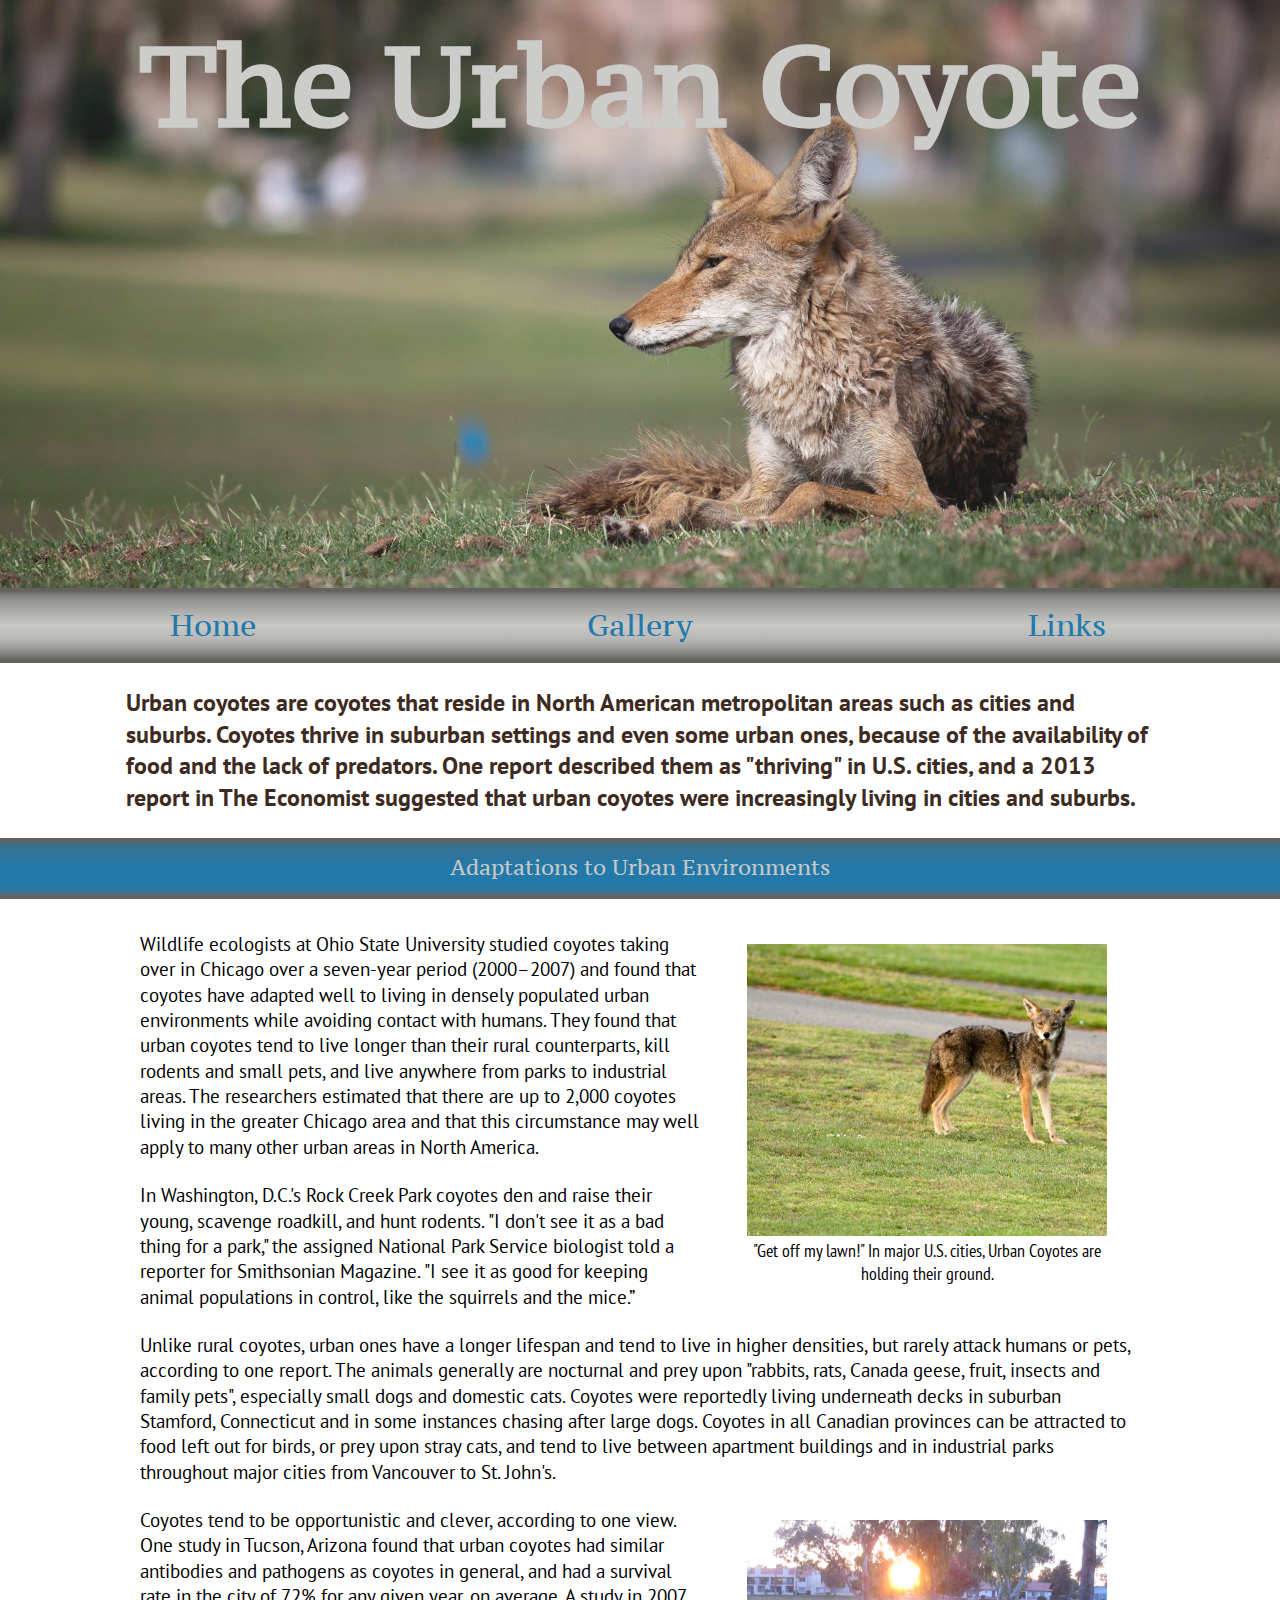
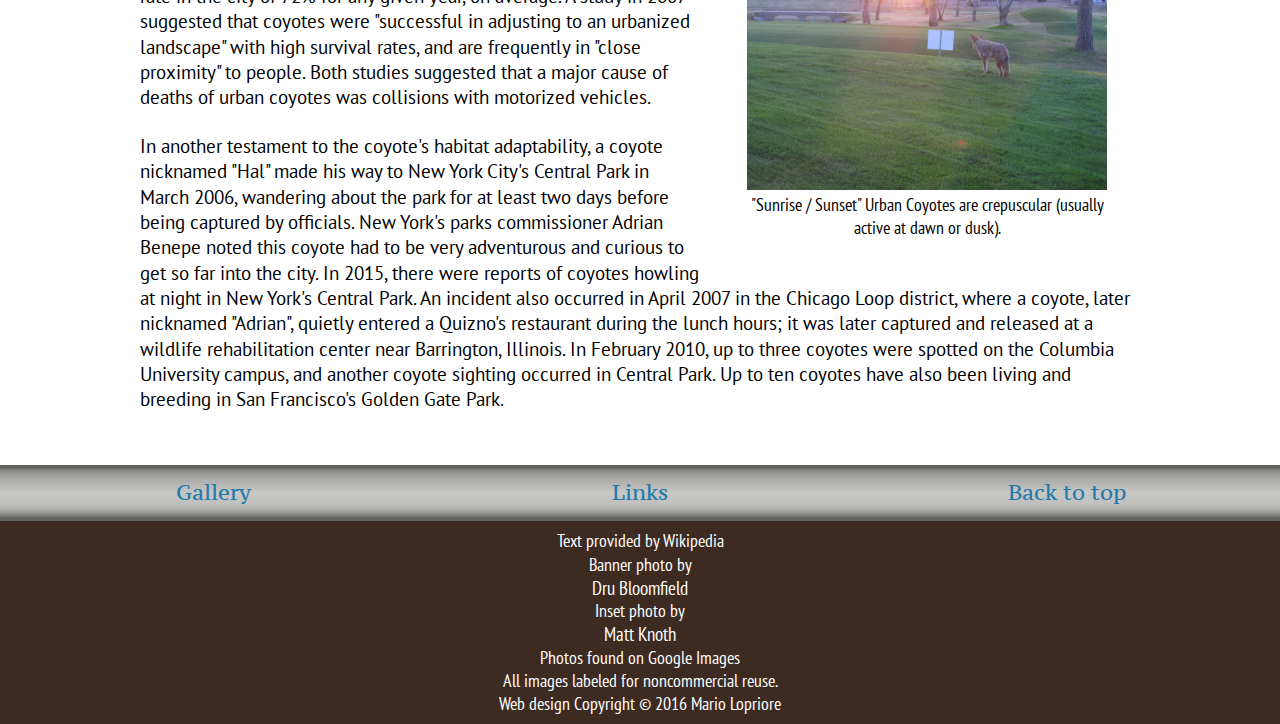
<file: index.html>
<!DOCTYPE html>
<html lang="en">

<!--

File Name: index.html
Date: 08/28/16
Programmer: Mario Lopriore

-->

<head>
<meta name="viewport" content="width=device-width, initial-scale=1">    
<meta charset="UTF-8">    
<title>The Urban Coyote</title>   
    
<link href="https://fonts.googleapis.com/css?family=PT+Serif+Caption" rel="stylesheet">
<link href="https://fonts.googleapis.com/css?family=PT+Sans" rel="stylesheet">
<link href="https://fonts.googleapis.com/css?family=PT+Sans+Narrow" rel="stylesheet"> 
<link href="css/reset.css" rel="stylesheet" type="text/css">
<link href="css/helper.css" rel="stylesheet" type="text/css">
<link href="css/grid.css" rel="stylesheet" type="text/css">
<link href="css/style.css" rel="stylesheet" type="text/css">
</head>
    
<body>
    
<div id="pageTop"></div>    
    
<header>
    <h1>The Urban Coyote</h1>
</header>
    
<nav>
    <a href="index.html">Home</a>
    <a href="gallery.html">Gallery</a>
    <a href="links.html">Links</a>
</nav>

<main>
    
<blockquote>
    <p>Urban coyotes are coyotes that reside in North American metropolitan areas such as cities and suburbs. Coyotes thrive in suburban settings and even some urban ones, because of the availability of food and the lack of predators. One report described them as "thriving" in U.S. cities, and a 2013 report in The Economist suggested that urban coyotes were increasingly living in cities and suburbs.</p>
</blockquote>

<h2>Adaptations to Urban Environments</h2>
    
    <div class="indexPic">
<figure>  
    <img src="images/coyote_in_field.jpg" alt="coyote on a lawn">
    <figcaption>"Get off my lawn!" In major U.S. cities, Urban Coyotes are holding their ground. </figcaption>
</figure>
</div>
    
    <p>Wildlife ecologists at Ohio State University studied coyotes taking over in Chicago over a seven-year period (2000–2007) and found that coyotes have adapted well to living in densely populated urban environments while avoiding contact with humans. They found that urban coyotes tend to live longer than their rural counterparts, kill rodents and small pets, and live anywhere from parks to industrial areas. The researchers estimated that there are up to 2,000 coyotes living in the greater Chicago area and that this circumstance may well apply to many other urban areas in North America.</p>
    
    <p>In Washington, D.C.'s Rock Creek Park coyotes den and raise their young, scavenge roadkill, and hunt rodents. "I don't see it as a bad thing for a park," the assigned National Park Service biologist told a reporter for Smithsonian Magazine. "I see it as good for keeping animal populations in control, like the squirrels and the mice.”</p>

    <p>Unlike rural coyotes, urban ones have a longer lifespan and tend to live in higher densities, but rarely attack humans or pets, according to one report. The animals generally are nocturnal and prey upon "rabbits, rats, Canada geese, fruit, insects and family pets", especially small dogs and domestic cats. Coyotes were reportedly living underneath decks in suburban Stamford, Connecticut and in some instances chasing after large dogs. Coyotes in all Canadian provinces can be attracted to food left out for birds, or prey upon stray cats, and tend to live between apartment buildings and in industrial parks throughout major cities from Vancouver to St. John's.</p>
    
    
<div class="indexPic">    
<figure>  
    <img src="images/coyote_sighting.jpg" alt="coyote on a lawn at sunset">
    <figcaption>"Sunrise / Sunset" Urban Coyotes are crepuscular (usually active at dawn or dusk).</figcaption>
</figure>
</div>
    
    <p>Coyotes tend to be opportunistic and clever, according to one view. One study in Tucson, Arizona found that urban coyotes had similar antibodies and pathogens as coyotes in general, and had a survival rate in the city of 72% for any given year, on average. A study in 2007 suggested that coyotes were "successful in adjusting to an urbanized landscape" with high survival rates, and are frequently in "close proximity" to people. Both studies suggested that a major cause of deaths of urban coyotes was collisions with motorized vehicles.</p>
    
    <p>In another testament to the coyote's habitat adaptability, a coyote nicknamed "Hal" made his way to New York City's Central Park in March 2006, wandering about the park for at least two days before being captured by officials. New York's parks commissioner Adrian Benepe noted this coyote had to be very adventurous and curious to get so far into the city. In 2015, there were reports of coyotes howling at night in New York's Central Park. An incident also occurred in April 2007 in the Chicago Loop district, where a coyote, later nicknamed "Adrian", quietly entered a Quizno's restaurant during the lunch hours; it was later captured and released at a wildlife rehabilitation center near Barrington, Illinois. In February 2010, up to three coyotes were spotted on the Columbia University campus, and another coyote sighting occurred in Central Park. Up to ten coyotes have also been living and breeding in San Francisco's Golden Gate Park.</p>

    
</main>
    
<div class="bottomNav">
    <a href="gallery.html">Gallery</a>
    <a href="links.html">Links</a>
    <a href="#pageTop">Back to top</a>
</div>
    
<footer>
    Text provided by Wikipedia<br>Banner photo by<a href="https://www.flickr.com/photos/athomeinscottsdale/">Dru Bloomfield</a> Inset photo by<a href="https://www.flickr.com/photos/mattknoth/">Matt Knoth</a> Photos found on Google Images <br>All images labeled for noncommercial reuse.<br>Web design Copyright &copy; 2016 Mario Lopriore
</footer>

</body>
</html>
</file>
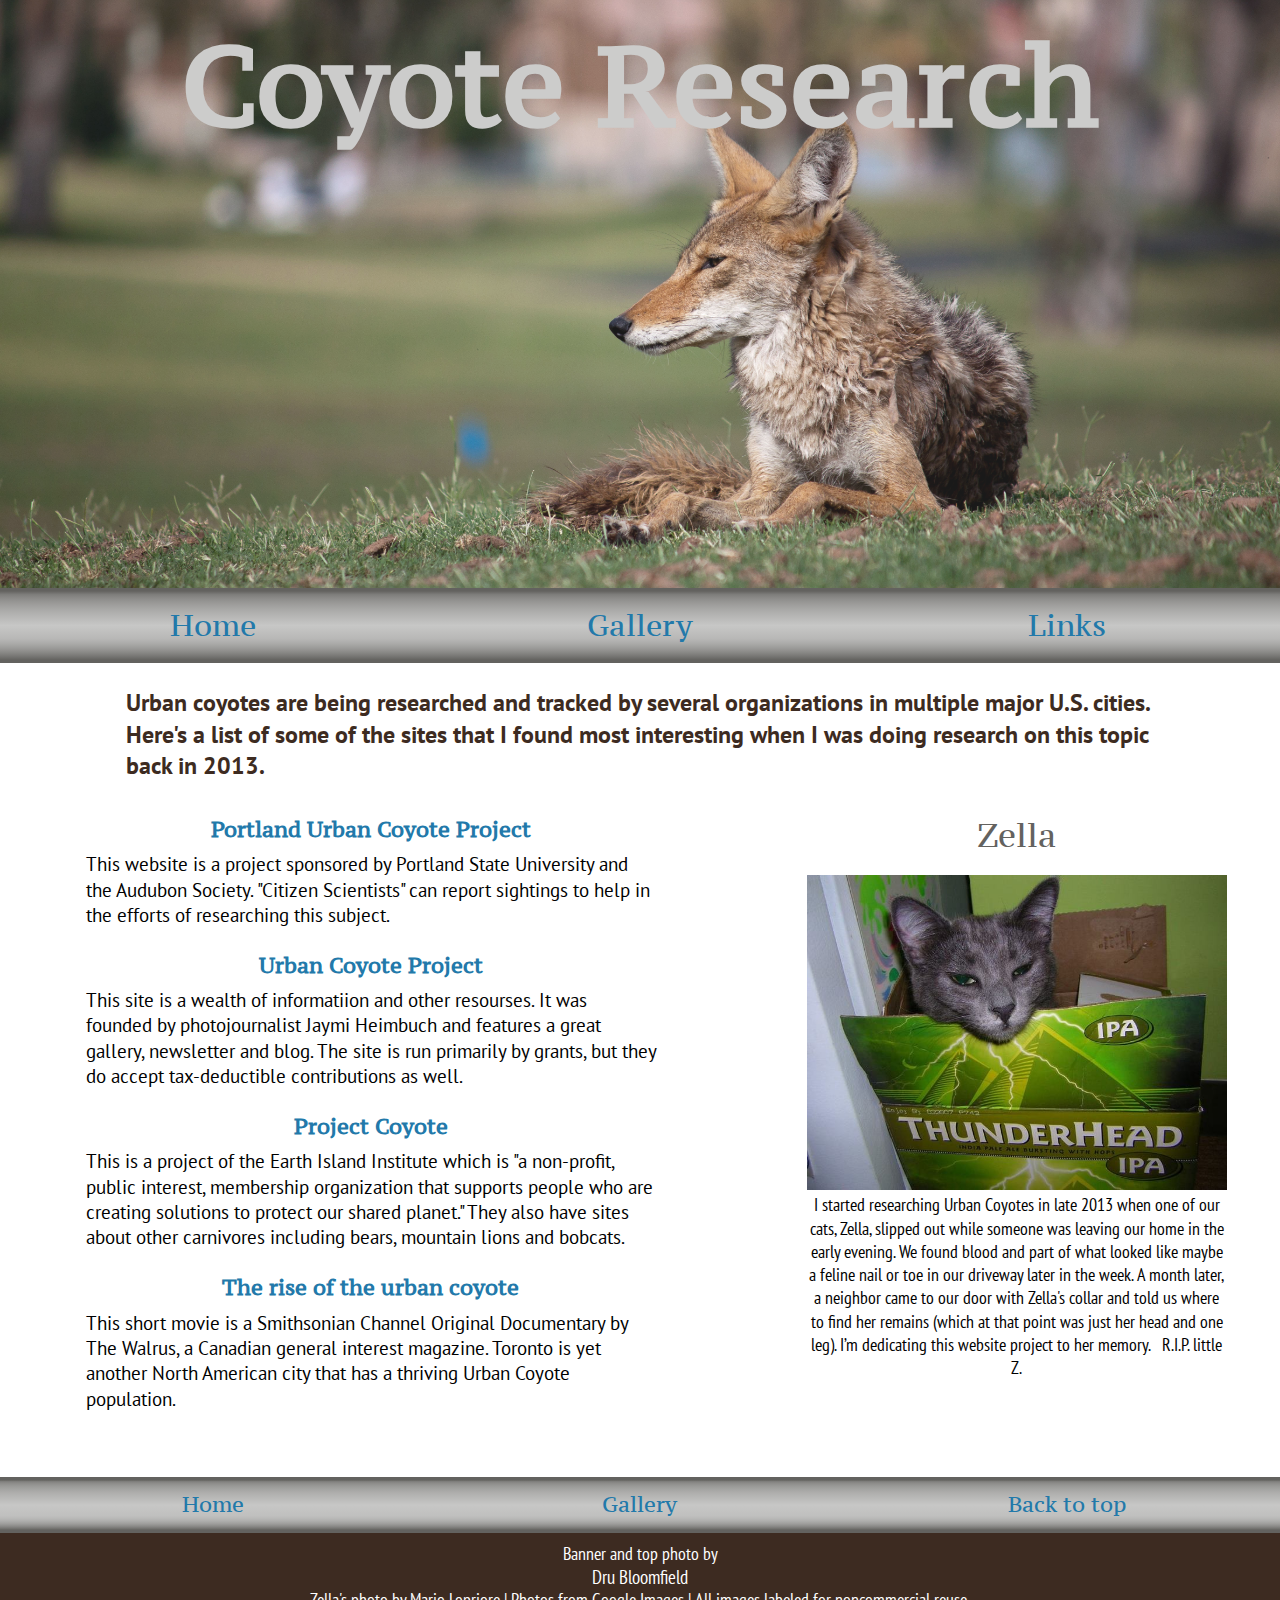
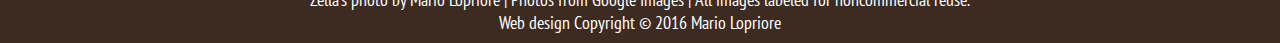
<file: links.html>
<!DOCTYPE html>
<html lang="en">

<!--

File Name: links.html
Date: 08/29/16
Programmer: Mario Lopriore

-->

<head>
<meta name="viewport" content="width=device-width, initial-scale=1">    
<meta charset="UTF-8">    
<title>The Urban Coyote</title>   
    
<link href="https://fonts.googleapis.com/css?family=PT+Serif+Caption" rel="stylesheet">
<link href="https://fonts.googleapis.com/css?family=PT+Sans" rel="stylesheet">
<link href="https://fonts.googleapis.com/css?family=PT+Sans+Narrow" rel="stylesheet"> 
<link href="css/reset.css" rel="stylesheet" type="text/css">
<link href="css/helper.css" rel="stylesheet" type="text/css">
<link href="css/grid.css" rel="stylesheet" type="text/css">
<link href="css/style.css" rel="stylesheet" type="text/css">
</head>
    
<body>
    
<div id="pageTop"></div>    
    
<header>
    <h1>Coyote Research</h1>
</header>
    
<nav>
    <a href="index.html">Home</a>
    <a href="gallery.html">Gallery</a>
    <a href="links.html">Links</a>
</nav>

<main>

<blockquote>
    <p>Urban coyotes are being researched and tracked by several organizations in multiple major U.S. cities. Here's a list of some of the sites that I found most interesting when I was doing research on this topic back in 2013.</p>
</blockquote>
    
<section class="section group">
    
    <div class="col span_7_of_12">
    <a href="http://www.portlandcoyote.com/">Portland Urban Coyote Project</a>
    <p>This website is a project sponsored by Portland State University and the Audubon Society. "Citizen Scientists" can report sightings to help in the efforts of researching this subject.</p><br>
    
    <a href="http://www.urbancoyoteproject.com/blog/2015/4/05/10-fascinating-facts-about-urban-coyotes">Urban Coyote Project</a>
    <p>This site is a wealth of informatiion and other resourses. It was founded by photojournalist Jaymi Heimbuch and features a great gallery, newsletter and blog. The site is run primarily by grants, but they do accept tax-deductible contributions as well.</p><br>
    
    <a href="http://www.projectcoyote.org/">Project Coyote</a>
    <p>This is a project of the Earth Island Institute which is "a non-profit, public interest, membership organization that supports people who are creating solutions to protect our shared planet." They also have sites about other carnivores including bears, mountain lions and bobcats.</p><br>
    
    <a href="https://www.youtube.com/embed/ldtJjXhN8rI">The rise of the urban coyote</a>
    <p>This short movie is a Smithsonian Channel Original Documentary by The Walrus, a Canadian general interest magazine. Toronto is yet another North American city that has a thriving Urban Coyote population.</p>
    </div>
    

<div class="col span_5_of_12"> 
<h3>Zella</h3>
<figure>
    <img src="images/little_z.JPG" alt="cat sitting in a 12 pack box">
    <figcaption>I started researching Urban Coyotes in late 2013 when one of our cats, Zella, slipped out while someone was leaving our home in the early evening. We found blood and part of what looked like maybe a feline nail or toe in our driveway later in the week. A month later, a neighbor came to our door with Zella's collar and told us where to find her remains (which at that point was just her head and one leg). I’m dedicating this website project to her memory. &nbsp; R.I.P. little Z.</figcaption>
</figure>
</div>
</section>
</main>
    
<div class="bottomNav">
    <a href="index.html">Home</a>
    <a href="gallery.html">Gallery</a>
    <a href="#pageTop">Back to top</a>
</div>
    
<footer>
    Banner and top photo by <a href="https://www.flickr.com/photos/athomeinscottsdale/">Dru Bloomfield</a>
    Zella's photo by Mario Lopriore &#124;
    Photos from Google Images &#124; All images labeled for noncommercial reuse.<br>Web design Copyright &copy; 2016 Mario Lopriore
</footer>

</body>
</html>
</file>
<file: css/helper.css>
/*
File Name: helper.css
Date: 08/28/16
Programmer: Mario Lopriore
*/

/* HELPER STYLESHEET */
 
/*

BOX-SIZING CHANGE (box-sizing property)

The following CSS changes the default box-sizing of box elements from
content-box to border-box.

border-box automatically includes border *and* padding sizes into your
box property widths. No more subtracting padding and border sizes from
your box widths! Now you can use responsive grids without fear of 
making your columns too wide and causing that annoying left-right
scroll bar at the bottom of the page.

Remember: this does not take margins into account since margins are 
not technically part of the box. For those, you will still have to 
do some subtraction. 

*/

* {
    box-sizing: border-box;
}
 
/*

TEXT RENDERING (text-rendering property)

Some fonts are built to handle certain combinations of lettering through
the use of something called ligatures. For instance, the letters "fi" in
a serif font can look odd if the top curve of the f runs into the dot of
the i next to it. A ligature styles them both beautifully. Your browser
generally does this for you but not on font sizes smaller than 20pt. This
text-rendering code changes that. This one is entirely optional and you
can remove this first line if you're not comfortable with it.


FONT SMOOTHING (font-smoothing property)

At this point in time, the font smoothing your browser does by default
is imperfect and makes the font too thick. Using font-smoothing in CSS is
subtle on a standard display but impressive in a high-definition display.
There are two additional declarations to cover usage in Webkit and 
Mozilla engine browsers.

*/

html {
    -webkit-font-smoothing: antialiased;
    -moz-osx-font-smoothing: grayscale;
    text-rendering: optimizeLegibility;
}

/*

USE IMAGES, EMBEDS AND OBJECTS FREELY WITHOUT WORRYING ABOUT SIZES AND
BREAKING YOUR LAYOUTS (max-width property)

The following ensures that images and embedded content you add can't be 
wider than the box element they are currently in. This is important for 
responsive design, as this allows you to use images without having to 
specify width and height attributes in the HTML.

*/

img, embed, object {
    max-width: 100%;
}

/*

DEFAULT BEHAVIOR OF SELECTED HYPERLINKS (outline property)

No more ugly dotted outlines on your active links! This is not very 
noticeable until it's pointed out, but it makes for a cleaner user
experience.

*/

a {
    outline: none;
}

* {
    box-sizing: border-box;
}

/*

IDENTIFYING HYPERLINK URLs FOR NON-INTERACTIVE DEVICE MEDIA (FOR PRINT,
content property)

Printed versions of the web page will now add the URL right after the
hyperlink, since you can't follow hyperlinks on printed pages. At least,
not yet! (<-- That's hilarious!) The content property allows this.

*/

 @media print {
    a:after {
        content: " [' attr(href) '] ";
    }
}
</file>
<file: css/grid.css>
/*
File Name: grid.css
Date: 08/28/16
Programmer: Mario Lopriore
*/


/*  SECTIONS  */
.section {
    clear: both;
    margin: 0;
}

/*  COLUMN SETUP  */
.col {
    display: block;
    float: left;
    margin: 1% 0 1% 1%;
}

.span_1_of_12, .span_2_of_12, .span_3_of_12, .span_4_of_12, .span_5_of_12, 
.span_6_of_12, .span_7_of_12, .span_8_of_12, .span_9_of_12, .span_10_of_12, 
.span_11_of_12, .span_12_of_12 {
    width: 100%;
}

/*  GROUPING  */
.group:before, .group:after { 
    content: "";
    display: table;
}

.group:after {
    clear: both;
}

.group {
    zoom: 1; /* For IE 6/7 */
}


/*  GO INTO COLUMNS AT 769 PX OR HIGHER */
@media only screen and (min-width: 769px) {

    .span_12_of_12 {
	width: 100%;
    }

    .span_11_of_12 {
        width: 91.58%;
    }

    .span_10_of_12 {
        width: 83.16%;
    }

    .span_9_of_12 {
        width: 74.75%;
    }

    .span_8_of_12 {
        width: 66.33%;
    }

    .span_7_of_12 {
        width: 57.91%;
    }

    .span_6_of_12 {
        width: 49.5%;
    }

    .span_5_of_12 {
        width: 41.08%;
    }

    .span_4_of_12 {
        width: 32.66%;
    }

    .span_3_of_12 {
        width: 24.25%;
    }

    .span_2_of_12 {
        width: 15.83%;
    }

    .span_1_of_12 {
        width: 7.416%;
    }

    .col:first-child {
        margin-left: 0;
    }

}
</file>
<file: css/style.css>
/* Generated by less 2.5.1 */
/*
File Name: style.less
Date: 08/28/16
Programmer: Mario Lopriore
*/
/*
File Name: palette.css
Date: 08/28/16
Programmer: Mario Lopriore
*/
/*

color selections derived from Adobe Color CC by picking colors from coyote_golf_course.jpg
https://color.adobe.com/library/68732ecd-f34e-422b-b419-87fc3ec2e583/theme/2f980d93-3545-4a42-876a-957b75316631/

Following color palette is in light to dark order.

*/
/* white and black hex values for backgrounds, borders and text */
/*
File Name: mixins.css
Date: 08/28/16
Programmer: Mario Lopriore
*/
/* MIXINS FOR STYLESHEET */
/* MOBILE FIRST STYLESHEET */
header {
  background-image: url(../images/coyote_golf_course.jpg);
  background-size: cover;
  opacity: 0.9;
}
h1 {
  color: #ffffff;
  font-family: 'PT Serif Caption', serif;
  font-size: 2em;
  font-weight: 600;
  padding-bottom: 3.7em;
  padding-top: 0.6em;
  text-align: center;
}
nav a {
  color: #2279aa;
  font-family: 'PT Serif Caption', serif;
  font-size: 1.4em;
  border-bottom: 3px solid;
  border-left: none;
  border-right: none;
  border-top: 3px solid;
  background-color: #c7c7c6;
  background-image: linear-gradient(to bottom, #63625f, 10%, #c7c7c6, 90%, #63625f);
  border-color: #63625f;
  float: left;
  margin: 0;
  padding: 0.5em;
  text-align: center;
  text-decoration: none;
  width: 33.33%;
}
a:visited {
  color: #3f5425;
}
main {
  clear: both;
}
main p {
  font-family: 'PT Sans', sans-serif;
  font-size: 1em;
  margin: 0 .5em 0 .5em;
  padding: 0.6em;
  padding-bottom: 1em;
  padding-left: 1.1em;
  padding-right: 1.1em;
}
main a {
  color: #2279aa;
  font-family: 'PT Serif Caption', serif;
  font-size: 1.3em;
  display: block;
  text-align: center;
  text-decoration: none;
}
blockquote p {
  font-family: 'PT Sans', sans-serif;
  font-size: 1em;
  padding: 0.6em;
  color: #3d2b21;
  font-weight: 600;
  line-height: 144%;
  margin: 0 .5em 0 .5em;
  padding: 0.7em;
}
h2 {
  color: #c7c7c6;
  font-family: 'PT Serif Caption', serif;
  font-size: 1.1em;
  border-bottom: 3px solid;
  border-left: none;
  border-right: none;
  border-top: 3px solid;
  background-color: #2279aa;
  background-image: linear-gradient(to bottom, #63625f, 5%, #2279aa, 95%, #63625f);
  border-color: #63625f;
  font-weight: 500;
  line-height: 144%;
  padding: 0.4em;
  text-align: center;
}
h3 {
  color: #63625f;
  font-family: 'PT Serif Caption', serif;
  font-size: 1em;
  display: block;
  text-align: center;
}
figure {
  margin-bottom: 1.5em;
  margin-right: auto;
  margin-left: auto;
  margin-top: 1.5em;
  max-width: 500px;
  width: 80%;
}
figure figcaption {
  font-family: 'PT Sans Narrow', sans-serif;
  font-size: 1em;
  text-align: center;
}
.zBox {
  background-color: #63625f;
  background-image: linear-gradient(to bottom, #c7c7c6, 10%, #63625f);
  color: #ffffff;
  margin-bottom: 0;
  margin-left: auto;
  margin-right: auto;
  padding: 1em;
  text-align: center;
}
.bottomNav a {
  color: #2279aa;
  font-family: 'PT Serif Caption', serif;
  font-size: 1em;
  border-bottom: 3px solid;
  border-left: none;
  border-right: none;
  border-top: 3px solid;
  background-color: #c7c7c6;
  background-image: linear-gradient(to bottom, #63625f, 10%, #c7c7c6, 90%, #63625f);
  border-color: #63625f;
  float: left;
  margin: 0;
  padding: 0.5em;
  text-align: center;
  text-decoration: none;
  width: 33.33%;
}
footer {
  color: #ffffff;
  font-family: 'PT Sans Narrow', sans-serif;
  font-size: 0.9em;
  background-color: #3d2b21;
  clear: both;
  line-height: 132%;
  padding: 0.5em;
  text-align: center;
}
footer a {
  color: #ffffff;
  font-family: 'PT Sans Narrow', sans-serif;
  font-size: 0.9em;
}
footer li {
  display: inline-block;
  padding-left: .3em;
}
footer a:visited {
  color: #2279aa;
  font-family: 'PT Sans Narrow', sans-serif;
  font-size: 0.9em;
}
/* TABLET STYLESHEET */
@media only screen and (min-width: 481px) {
  header {
    background-position: center top;
    background-repeat: no-repeat;
    background-size: cover;
  }
  h1 {
    color: #ffffff;
    font-family: 'PT Serif Caption', serif;
    font-size: 4em;
    font-weight: 700;
    padding-bottom: 4.5em;
    padding-top: 1.2em;
    text-align: center;
  }
  nav a {
    color: #2279aa;
    font-family: 'PT Serif Caption', serif;
    font-size: 1.8em;
    font-weight: 500;
  }
  main a {
    font-weight: 600;
  }
  main p {
    font-family: 'PT Sans', sans-serif;
    font-size: 1.2em;
    margin: 0 .5em 0 .5em;
    padding: 0.6em;
    line-height: 132%;
    margin: 0 2em 0 2em;
    padding: 1.2em;
  }
  blockquote p {
    font-family: 'PT Sans', sans-serif;
    font-size: 1.1em;
    margin: 0 .5em 0 .5em;
    padding: 0.6em;
    color: #3d2b21;
    font-weight: 600;
    line-height: 144%;
    margin: 0 1.5em .5em 1.5em;
    padding: 0.8em;
  }
  h2 {
    color: #c7c7c6;
    font-family: 'PT Serif Caption', serif;
    font-size: 1.3em;
    font-weight: 500;
  }
  h3 {
    color: #63625f;
    font-family: 'PT Serif Caption', serif;
    font-size: 2em;
    display: block;
    text-align: center;
  }
  figure figcaption {
    font-size: 1.1em;
  }
  .zBox {
    padding: 1.5em;
  }
  .bottomNav a {
    color: #2279aa;
    font-family: 'PT Serif Caption', serif;
    font-size: 1.3em;
  }
  footer {
    color: #ffffff;
    font-family: 'PT Sans Narrow', sans-serif;
    font-size: 1.1em;
    line-height: 156%;
    padding: 0.7em;
  }
}
/* DESKTOP STYLESHEET */
@media only screen and (min-width: 1025px) {
  header {
    background-position: 0 -125px;
    background-size: 100% auto;
  }
  h1 {
    color: #c7c7c6;
    font-family: 'PT Serif Caption', serif;
    font-size: 7em;
    font-weight: 700;
    padding-bottom: 4em;
    padding-top: 0.25em;
  }
  nav a {
    color: #2279aa;
    font-family: 'PT Serif Caption', serif;
    font-size: 1.8em;
    background-image: linear-gradient(to bottom, #63625f, 15%, #c7c7c6, 85%, #63625f);
    padding: 0.7em;
  }
  main p {
    font-family: 'PT Sans', sans-serif;
    font-size: 1.2em;
    margin: 0 .5em 0 .5em;
    padding: 0.6em;
    margin-left: 10%;
    margin-right: 10%;
  }
  a {
    color: #2279aa;
    font-family: 'PT Serif Caption', serif;
    font-size: 1.3em;
    display: block;
    text-align: center;
    text-decoration: none;
  }
  h2 {
    color: #c7c7c6;
    font-family: 'PT Serif Caption', serif;
    font-size: 1.3em;
    margin-bottom: 1em;
    padding: 0.6em;
  }
  h3 {
    color: #63625f;
    font-family: 'PT Serif Caption', serif;
    font-size: 2em;
    display: block;
    text-align: center;
  }
  blockquote p {
    font-family: 'PT Sans', sans-serif;
    font-size: 1.5em;
    margin: 0 .5em 0 .5em;
    padding: 0.6em;
    line-height: 132%;
    margin: 0 8% 0 8%;
    padding: 1em;
  }
  .indexPic {
    float: right;
    margin-right: 10%;
    max-width: 450px;
  }
  figcaption {
    font-size: 2em;
    line-height: 132%;
  }
  .bottomNav a {
    color: #2279aa;
    font-family: 'PT Serif Caption', serif;
    font-size: 1.3em;
    margin-top: 2em;
    padding: 0.7em;
  }
  footer {
    color: #ffffff;
    font-family: 'PT Sans Narrow', sans-serif;
    font-size: 1.1em;
    background-color: #3d2b21;
    clear: both;
    line-height: 132%;
    padding: 0.5em;
    text-align: center;
  }
  footer a {
    color: #ffffff;
    font-family: 'PT Sans Narrow', sans-serif;
    font-size: 1.1em;
  }
  footer li {
    display: inline-block;
    padding-left: .3em;
  }
}
</file>
